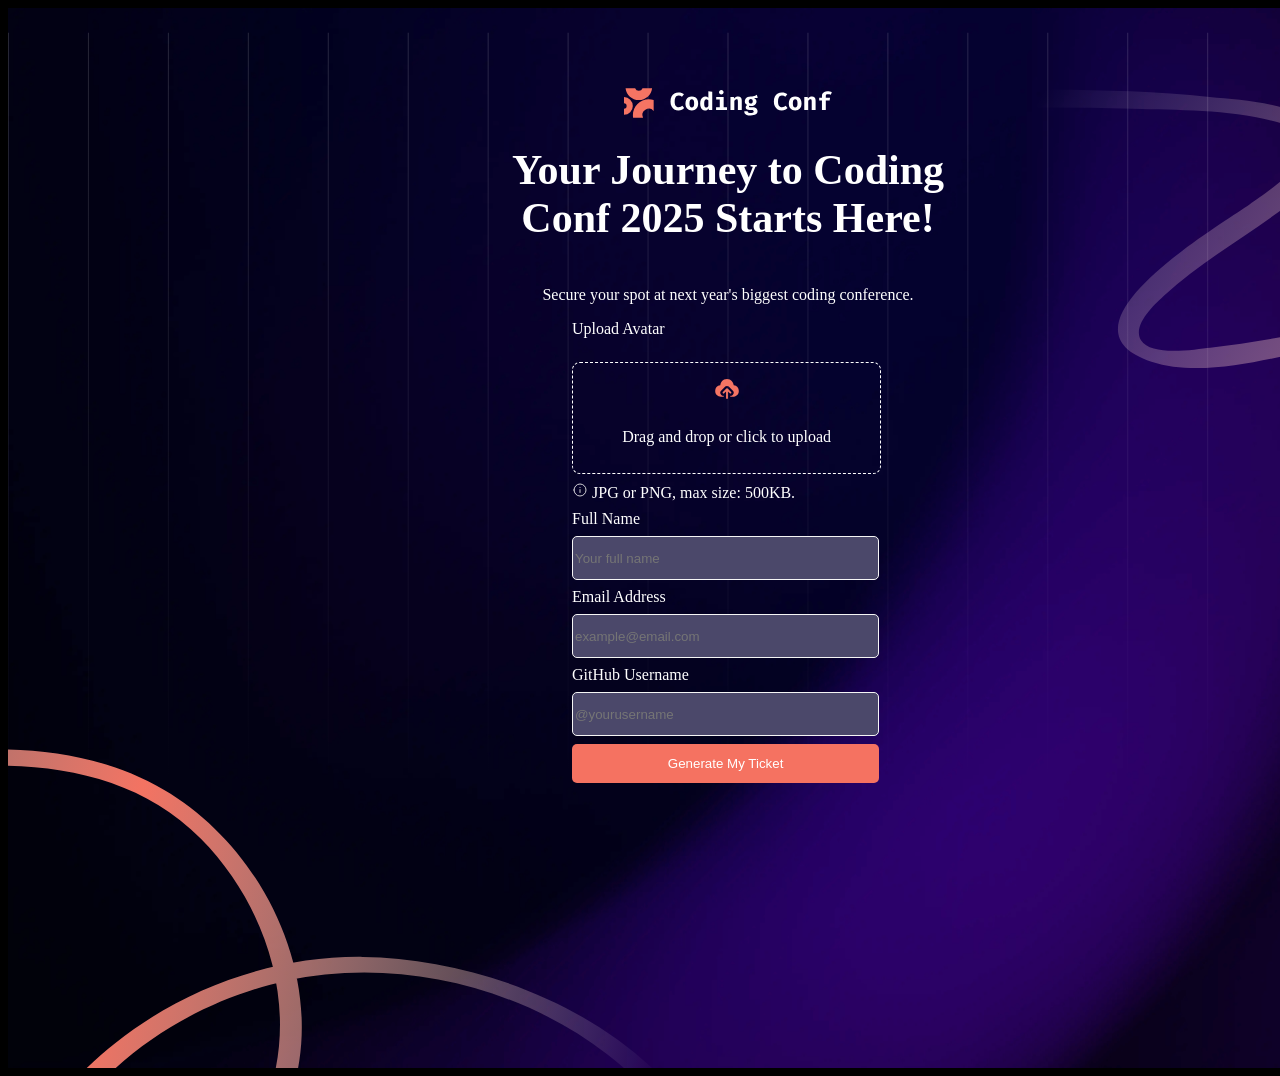
<file: index.html>
<!DOCTYPE html>
<html lang="en">
<head>
  <meta charset="UTF-8">
  <meta name="viewport" content="width=device-width, initial-scale=1.0"> <!-- displays site properly based on user's device -->

  <link rel="icon" type="image/png" sizes="32x32" href="./assets/images/favicon-32x32.png">
  <link rel="stylesheet" href="form.css">
  <title>Ikechukwu Conference ticket generator</title>

  <!-- Feel free to remove these styles or customise in your own stylesheet 👍 -->
  <style>
    .attribution { font-size: 11px; text-align: center; }
    .attribution a { color: hsl(228, 45%, 44%); }
  </style>
</head>
<body>
  <img src="./assets/images/background-desktop.png" class="background-image">
  <img src="./assets/images/pattern-lines.svg" class="pattern-lines">
  <img src="/assets/images/pattern-squiggly-line-bottom-desktop.svg" class="slbd">
  <img src="/assets/images/pattern-squiggly-line-top.svg" class="slt">
  
  <!-- Form starts -->
  <img src="/assets/images/logo-full.svg" class="logo">
  <h1>Your Journey to Coding Conf 2025 Starts Here!</h1>
  <p>Secure your spot at next year's biggest coding conference.</p>
  <div class="container">
    <div>Upload Avatar</div>
    <div class="imagecontainer">
      <div class="image-placeholder">
      <img src="/assets/images/icon-upload.svg">
      <p>Drag and drop or click to upload</p>
      </div>
      <div class="info">
        <img src="/assets/images/icon-info.svg">
        <span>JPG or PNG, max size: 500KB.</span>
      </div>
      <div>Full Name</div>
      <input type="text" placeholder="Your full name">
      <div>Email Address</div>
      <input type="email" placeholder="example@email.com">
      <div>GitHub Username</div>
      <input type="text" placeholder="@yourusername">
      <button>Generate My Ticket</button>
    </div>
  </div>
  
</body>
</html>
</file>
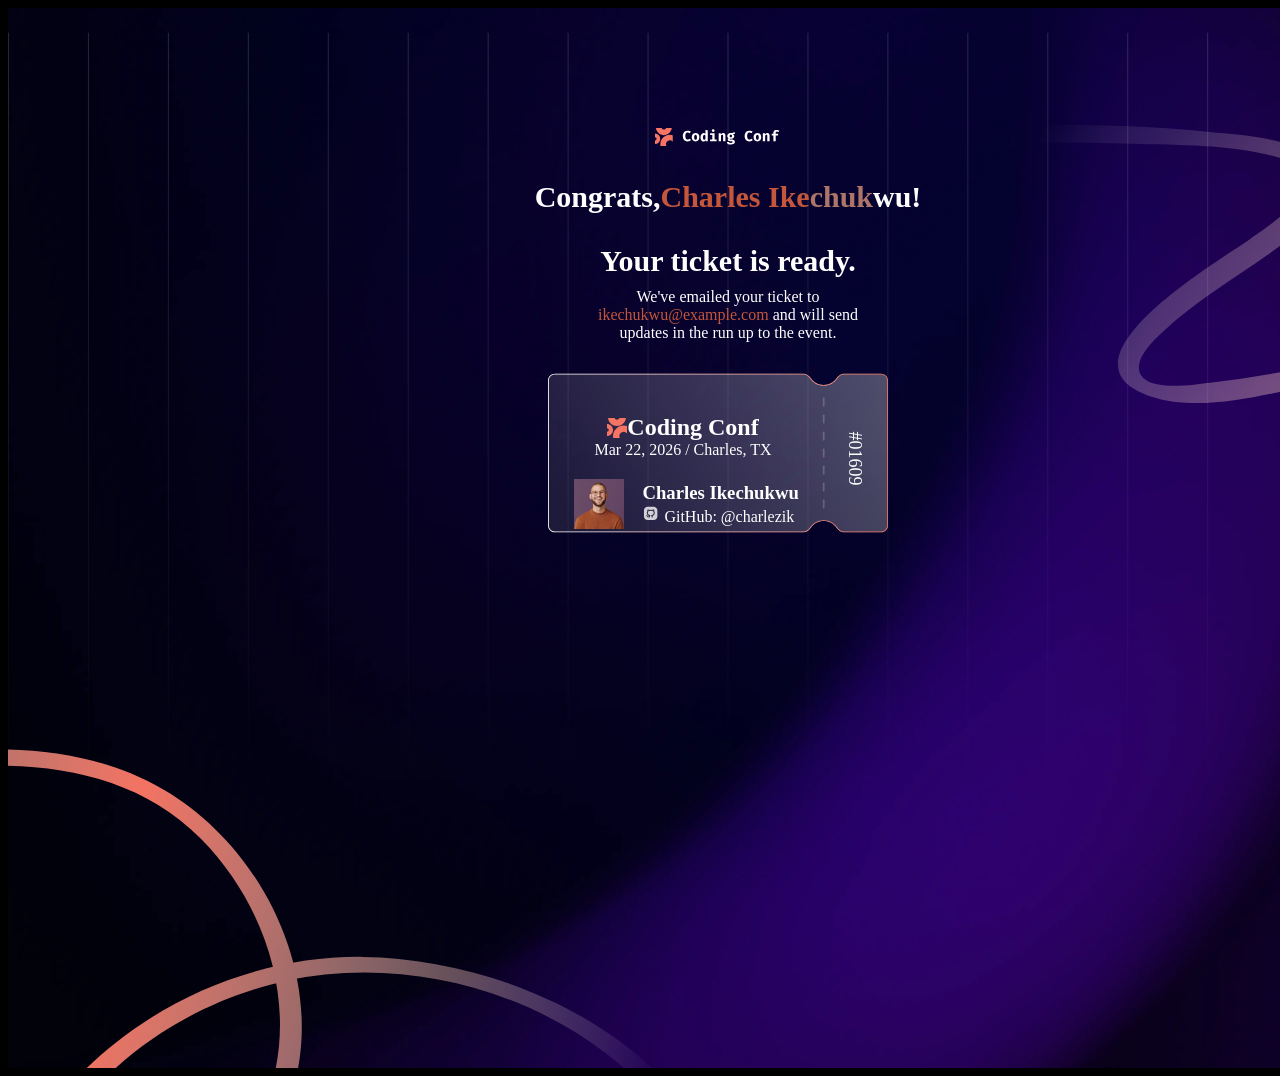
<file: ticket.html>
<!DOCTYPE html>
<html lang="en">
<head>
    <meta charset="UTF-8">
    <meta name="viewport" content="width=device-width, initial-scale=1.0">
    <title>Document</title>
    <link rel="stylesheet" href="ticket.css">
</head>
<body>
  <div class="firstpart">
    <img src="./assets/images/background-desktop.png" class="background-image">
  <img src="./assets/images/pattern-lines.svg" class="pattern-lines">
  <img src="/assets/images/pattern-squiggly-line-bottom-desktop.svg" class="slbd">
  <img src="/assets/images/pattern-squiggly-line-top.svg" class="slt">
  <img src="/assets/images/logo-full.svg" class="logo">
  <h1>Congrats,  <span class="highlight">  Charles Ike</span><span class="highlight2">chuk</span>wu!</h1>
  <h1>Your ticket is ready.</h1>
  <p class="akuko">We've emailed your ticket to <span class="akuko2">ikechukwu@example.com</span> and will send updates in the run up to the event.</p>
  </div>
  <form action="index.html">
  <div class="ticket">
    <img src="/assets/images/pattern-ticket.svg" class="ticket-pattern">
    <div class="ticket-content">
    <h2><img src="/assets/images/logo-mark.svg" alt="Logo" height="20px" width="20px"> Coding Conf</h2>
    <p>Mar 22, 2026 / Charles, TX</p>
    </div>
    <div class="avatar">
      <img src="/assets/images/image-avatar.jpg" height="50px" width="50px"> 
      <div class="info">
      <h3>Charles Ikechukwu</h3>
      <img src="/assets/images/icon-github.svg" height="18px" width="18px">
      <span>GitHub: @charlezik</span>
      <p class="ticket-id">#01609</p>
      </div>
    </div>
  </div>
  </form>
</body>
</html>

  <!--
  <div class="attribution">
    Challenge by <a href="https://www.frontendmentor.io?ref=challenge">Frontend Mentor</a>. 
    Coded by <a href="#">Your Name Here</a>.
  </div>
  -->
</file>
<file: form.css>
body{
    color: white;
    align-items: center;
    justify-content: center;
    display: flex;
    flex-direction: column;
    background-color: black;
    height: 100vh;
    width: 100vw;
    position: relative;
    gap: auto;
    padding: 80px;
}

.background-image{
    position:absolute;
    top: 0;
    left: 0;
    width: 100%;
    height: 100%;
    z-index: -4;
}

.pattern-lines{
    position: absolute;
    top: 0;
    left: 0;
    width: 100%;
    height: 100%;
    z-index: -4;
}
.slbd{
    position: absolute;
    bottom: 0;
    left: 0;
    width: 47%;
    height: auto;
    z-index: -3;
}
.slt{
    position: absolute;
    top: 5px;
    right:0;
    width: 43%;
    height: 40%;
    z-index: -3;
}
.container{
    display: flex;
    flex-direction: column;
    width: 40%;
    height:90%;
    margin: auto;
    padding: 0 0 0 200px;
    gap: 24px;
}
h1{
    font-size: 42px;
    text-align: center;
    max-width: 40%;
}
.imagecontainer{
    display: flex;
    flex-direction: column;
    width: 60%;
    gap: 8px;
}
.image-placeholder{
    width: 100%;
    height: 110px;
    border: 1px dashed white;
    border-radius: 8px;
    display: flex;
    align-items: center;
    justify-content: center;
    flex-direction: column;
    gap: 8px;
}
input{
    background-color: hsl(245, 19%, 35%);
    border-radius: 5px;
    border: 1px solid whitesmoke;
    cursor: pointer;
    height: 40px;
}
.container>p{
    font-size: 14px;
}
button{
    background-color: hsl(7, 88%, 67%);
    color: white;
    border: none;
    padding: 12px 24px;
    border-radius: 4px;
    cursor: pointer;
    border-radius: 5px;
}
@media (max-width:768px) {
    .container{
        width: 100%;
        padding: 0;
        justify-content: center;
        align-items: center;
    }
}
@media (max-width: 480px) {
    .container{
        width: 100%;
        padding: 0;
        justify-content: center;
        align-items: center;
    }
    .imagecontainer{
        width: 100%;
    }
    .slt{
        top: 0;
    }
    h1{
        font-size: 18px;
        align-items: center;
        max-width: 100%;
    }
}
</file>
<file: ticket.css>
body{
    color: white;
    align-items: center;
    justify-content: center;
    display: flex;
    flex-direction: column;
    background-color: black;
    height: 100vh;
    width: 100vw;
    position: relative;
    padding: 80px;
}

.background-image{
    position:absolute;
    top: 0;
    left: 0;
    width: 100%;
    height: 100%;
    z-index: -4;
}

.pattern-lines{
    position: absolute;
    top: 0;
    left: 0;
    width: 100%;
    height: 100%;
    z-index: -4;
}
.slbd{
    position: absolute;
    bottom: 0;
    left: 0;
    width: 47%;
    height: auto;
    z-index: -3;
}
.slt{
    position: absolute;
    top: 40px;
    right:0;
    width: 43%;
    height: 40%;
    z-index: -3;
}
.ticket{
    display: flex;
    flex-direction: column;
    width: 30%;
    height:90%;
    margin: auto;
}
.ticket-pattern{
    position: absolute;
    top: 0;
    left: 0;
    z-index: -2;
    margin: 300px 540px;
    height: 290px;
    width: 340px;
}
.logo{
    margin-top: 40px;
    margin-left: 120px;
    height: 18px;
    width: auto;
}
h1{
    margin: 0;
    margin-top: 30px;
    font-size: 30px;
    display: flex;
    justify-content: center;
    align-items: center;
}
.akuko{
    margin: auto;
    margin-top: 10px;
    font-size: 16px;
    display: block;
    flex-direction: column;
    justify-content: center;
    align-items: center;
    max-width: 300px;
}
form{
    display: flex;
    flex-direction: column;
    justify-content: center;
    align-items: center;
    width: 80%;
    height:75%;
}
.ticket-content{
    display: flex;
    flex-direction: column;
    gap: 0px;
    margin-top: 40px;
    margin-left: -90px;
}
.ticket-content>h2, h3,p{
    margin: 0;     
    display: flex;
    justify-content: center;
    align-items: center;
     text-align: center;
}
.avatar{
    display: flex;
    flex-direction: row;
    align-items: center;
    justify-content: flex-start;
    gap: 18px;
    margin-top: 20px;
}
.ticket-id{
    transform: rotate(90deg);
    margin-left: 185px;
    top: 440px;
    position: absolute;
    font-size: 18px;
}

.highlight{
    color: hsl(12, 54%, 50%);
}
.highlight2{
    color: hsl(12, 30%, 54%);
}
.akuko2{
    color: hsl(12, 54%, 50%);
    display: inline;
}
@media (max-width: 768px){
    .ticket{
        width: 80%;
    }
     .ticket-pattern{
        margin: 300px 140px;
    }
}
</file>
